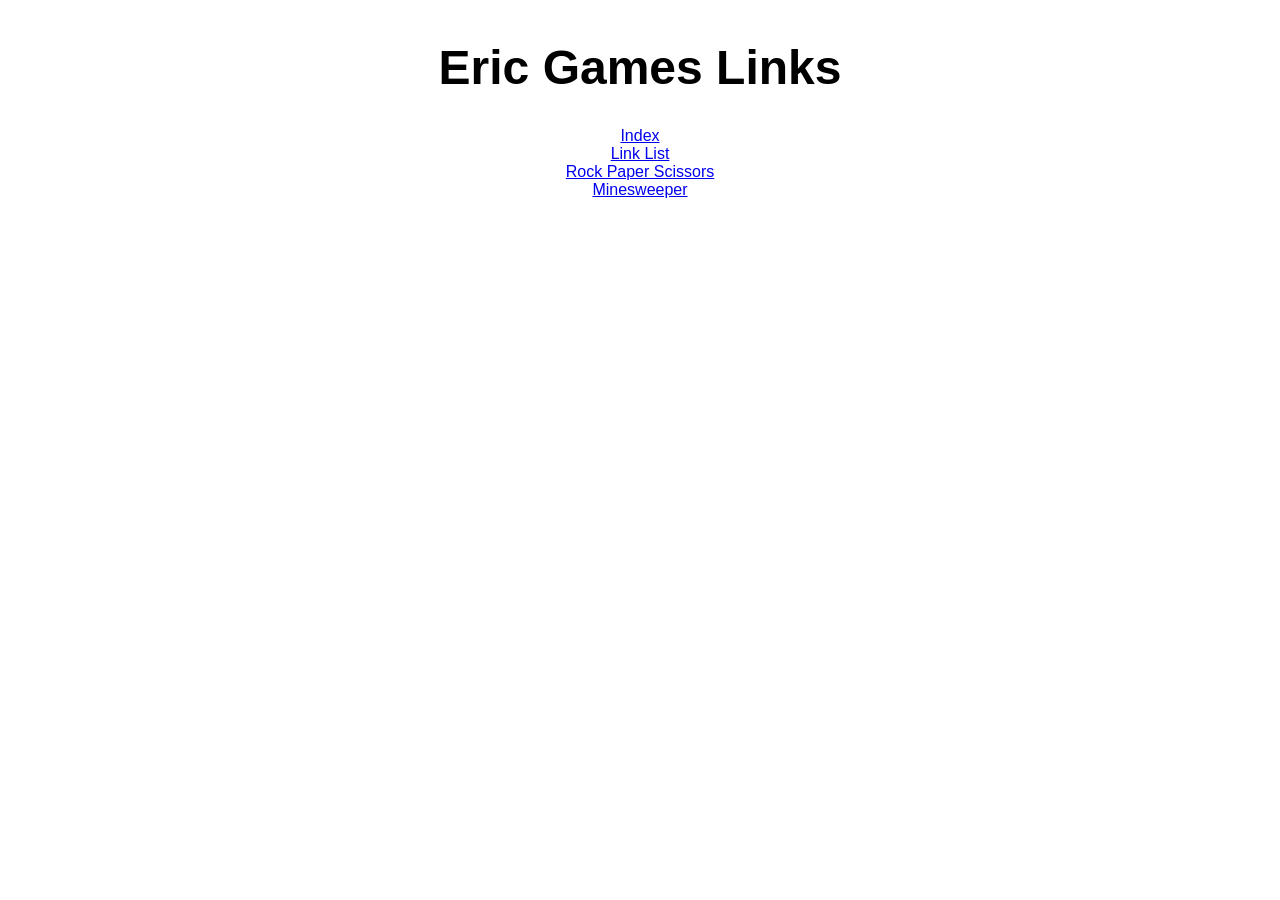
<file: links/index.html>
<!DOCTYPE html>
<html lang="es">
<head>
  <meta charset="UTF-8">
  <meta name="viewport" content="width=device-width, initial-scale=1.0">
  <title>LinkList</title>
  <style>
    body {
      margin: 0;
      font-family: Arial, sans-serif;
      background-color: #ffffff;
      color: #000000;
      display: flex;
      flex-direction: column;
      align-items: center;
      min-height: 100vh;
    }

    h1 {
      margin-top: 40px;
      font-size: 3rem;
      color: #000000;
    }
    
    .llist {
      text-align: center;
    }
  </style>
</head>
<body>

  <h1>Eric Games Links</h1>

  <div class="llist">
    <a href="/">Index</a><br>
    <a href="/links/">Link List</a><br>
    <a href="/rock-paper-sci/">Rock Paper Scissors</a><br>
    <a href="/minesweeper/">Minesweeper</a><br>
  </div>

</body>
</html>
</file>
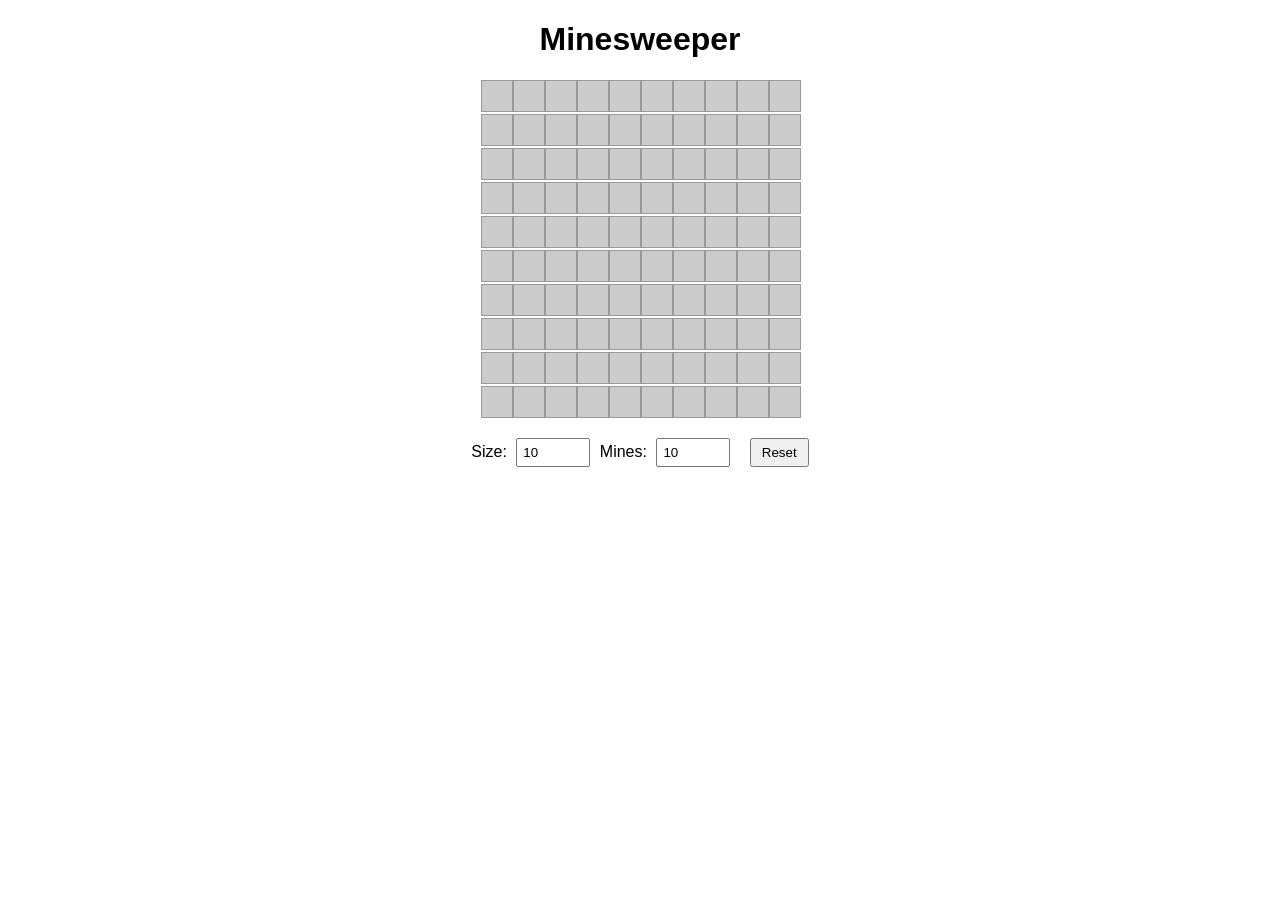
<file: minesweeper/index.html>
<!DOCTYPE html>
<html lang="en">
    <head>
        <meta charset="UTF-8" />
        <title>Minesweeper</title>
        <style>
            body {
                font-family: Arial, sans-serif;
                text-align: center;
                margin-top: 20px;
            }

            #board {
                display: grid;
                gap: 2px;
                justify-content: center;
                margin-bottom: 20px;
            }

            .cell {
                width: 30px;
                height: 30px;
                background-color: #ccc;
                border: 1px solid #999;
                display: flex;
                align-items: center;
                justify-content: center;
                font-size: 14px;
                cursor: pointer;
                user-select: none;
            }

            .revealed {
                background-color: #eee;
                cursor: default;
            }

            .mine {
                background-color: red;
            }

            .flag {
                background-color: yellow;
            }

            #controls {
                margin-top: 15px;
            }

            input[type="number"] {
                width: 60px;
                padding: 5px;
                margin: 0 5px;
            }

            button {
                padding: 5px 10px;
                margin-left: 10px;
            }
        </style>
    </head>
    <body>
        <h1>Minesweeper</h1>
        <div id="board"></div>
        <div id="controls">
            <label>
                Size:
                <input type="number" id="sizeInput" min="4" max="20" value="10" />
            </label>
            <label>
                Mines:
                <input type="number" id="minesInput" min="1" value="10" />
            </label>
            <button onclick="createBoard()">Reset</button>
        </div>

        <script>
            let rows = 10;
            let cols = 10;
            let mineCount = 10;
            let revealedCount = 0;
            let totalSafeCells = 0;
            let gameOver = false;

            const board = document.getElementById("board");
            const sizeInput = document.getElementById("sizeInput");
            const minesInput = document.getElementById("minesInput");

            let grid = [];

            function createBoard() {
                rows = cols = parseInt(sizeInput.value);
                mineCount = parseInt(minesInput.value);
                gameOver = false;
                revealedCount = 0;

                if (rows < 4) rows = cols = 4;
                if (rows > 20) rows = cols = 20;

                const maxMines = rows * cols - 1;
                if (mineCount >= maxMines) mineCount = maxMines;
                minesInput.max = maxMines;
                minesInput.value = mineCount;

                totalSafeCells = rows * cols - mineCount;

                board.innerHTML = "";
                board.style.gridTemplateColumns = `repeat(${cols}, 30px)`;
                grid = [];

                for (let r = 0; r < rows; r++) {
                    const row = [];
                    for (let c = 0; c < cols; c++) {
                        const cell = {
                            r,
                            c,
                            isMine: false,
                            revealed: false,
                            flagged: false,
                            element: document.createElement("div"),
                            adjacentMines: 0,
                        };
                        cell.element.classList.add("cell");
                        board.appendChild(cell.element);
                        row.push(cell);

                        cell.element.addEventListener("click", () =>
                            reveal(cell)
                        );
                        cell.element.addEventListener("contextmenu", (e) => {
                            e.preventDefault();
                            toggleFlag(cell);
                        });
                    }
                    grid.push(row);
                }

                placeMines();
                calculateAdjacents();
            }

            function placeMines() {
                let placed = 0;
                while (placed < mineCount) {
                    const r = Math.floor(Math.random() * rows);
                    const c = Math.floor(Math.random() * cols);
                    if (!grid[r][c].isMine) {
                        grid[r][c].isMine = true;
                        placed++;
                    }
                }
            }

            function calculateAdjacents() {
                for (let r = 0; r < rows; r++) {
                    for (let c = 0; c < cols; c++) {
                        if (grid[r][c].isMine) continue;
                        let count = 0;
                        for (let dr = -1; dr <= 1; dr++) {
                            for (let dc = -1; dc <= 1; dc++) {
                                const nr = r + dr;
                                const nc = c + dc;
                                if (
                                    nr >= 0 &&
                                    nr < rows &&
                                    nc >= 0 &&
                                    nc < cols
                                ) {
                                    if (grid[nr][nc].isMine) count++;
                                }
                            }
                        }
                        grid[r][c].adjacentMines = count;
                    }
                }
            }

            function reveal(cell) {
                if (cell.revealed || cell.flagged || gameOver) return;

                cell.revealed = true;
                revealedCount++;
                cell.element.classList.add("revealed");

                if (cell.isMine) {
                    cell.revealed = false;
                    revealedCount--;
                    revealAll(() => alert("💥 Boom! You lost."));
                    gameOver = true;
                    return;
                }

                if (cell.adjacentMines > 0) {
                    cell.element.textContent = cell.adjacentMines;
                } else {
                    // Reveal empty neighbors
                    for (let dr = -1; dr <= 1; dr++) {
                        for (let dc = -1; dc <= 1; dc++) {
                            const nr = cell.r + dr;
                            const nc = cell.c + dc;
                            if (nr >= 0 && nr < rows && nc >= 0 && nc < cols) {
                                reveal(grid[nr][nc]);
                            }
                        }
                    }
                }

                checkWin();
            }

            function toggleFlag(cell) {
                if (cell.revealed || gameOver) return;
                cell.flagged = !cell.flagged;
                cell.element.classList.toggle("flag");
                cell.element.textContent = cell.flagged ? "🚩" : "";
            }

            function revealAll(callback) {
                for (let r = 0; r < rows; r++) {
                    for (let c = 0; c < cols; c++) {
                        const cell = grid[r][c];
                        if (!cell.revealed) {
                            cell.revealed = true;
                            cell.element.classList.add("revealed");
                            if (cell.isMine) {
                                cell.element.classList.add("mine");
                                cell.element.textContent = "💣";
                            } else if (cell.adjacentMines > 0) {
                                cell.element.textContent = cell.adjacentMines;
                            }
                        }
                    }
                }
                setTimeout(() => {
                    if (callback) callback();
                }, 100);
            }

            function checkWin() {
                if (revealedCount === totalSafeCells && !gameOver) {
                    gameOver = true;
                    setTimeout(() => alert("🎉 Congratulations! You won."), 100);
                }
            }

            // Start the board on load
            createBoard();
        </script>
    </body>
</html>
</file>
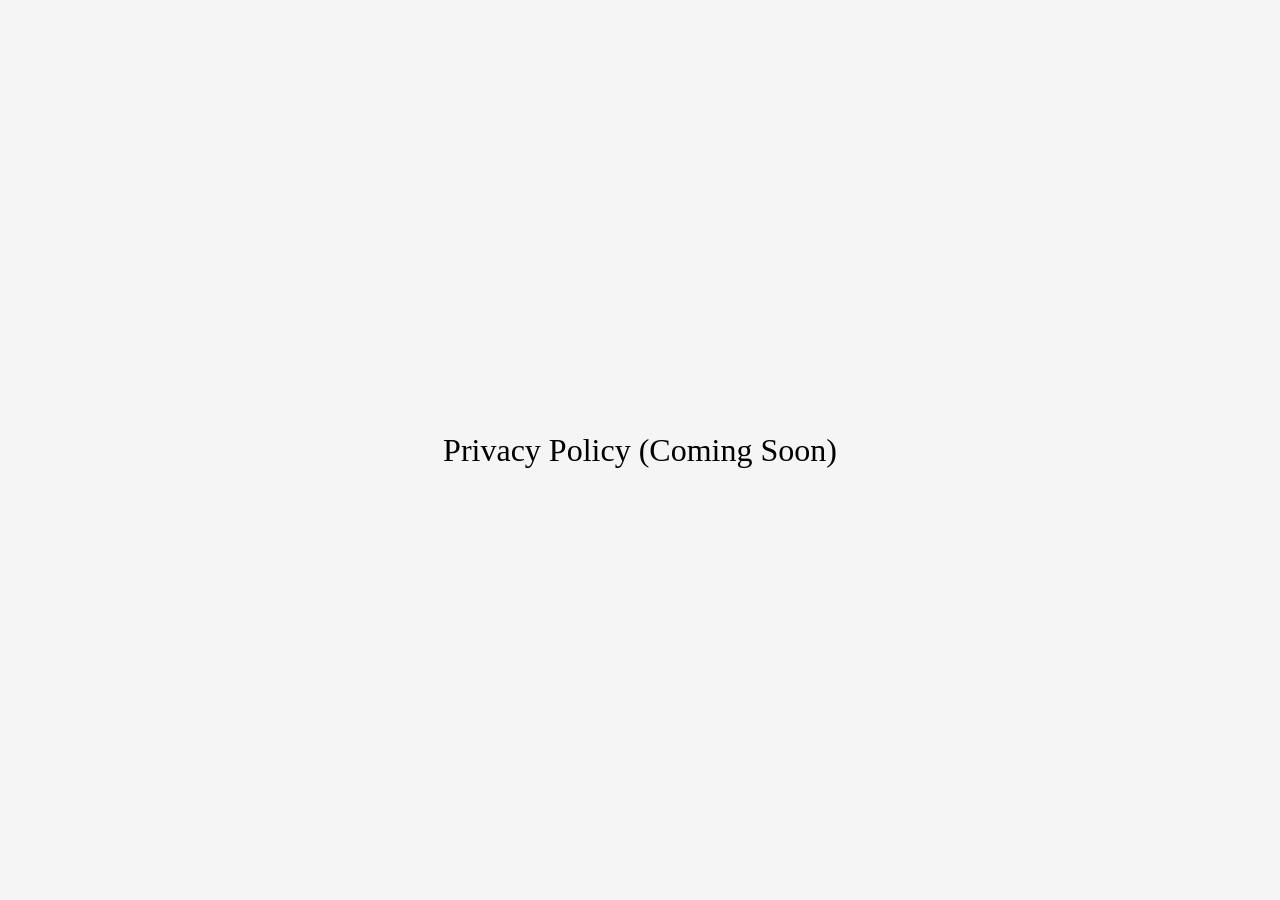
<file: privacy-policy/index.html>
<!doctype html>
<html>
    <head>
        <title>Privacy Policy</title>
        <meta charset=”utf-8”/>
        <style>
            body {
                background-color: whitesmoke;
            }

            .center {
                position: fixed;
                top: 50%;
                left: 50%;
                transform: translate(-50%, -50%);
            }

            #title {
                color: black;
                font-size: 200%;
                align-self: center;
            }
        </style>
    </head>
    <body>
        <div class="center">
            <p id="title">Privacy Policy (Coming Soon)</p> 
        </div>
    </body>
</html>
</file>
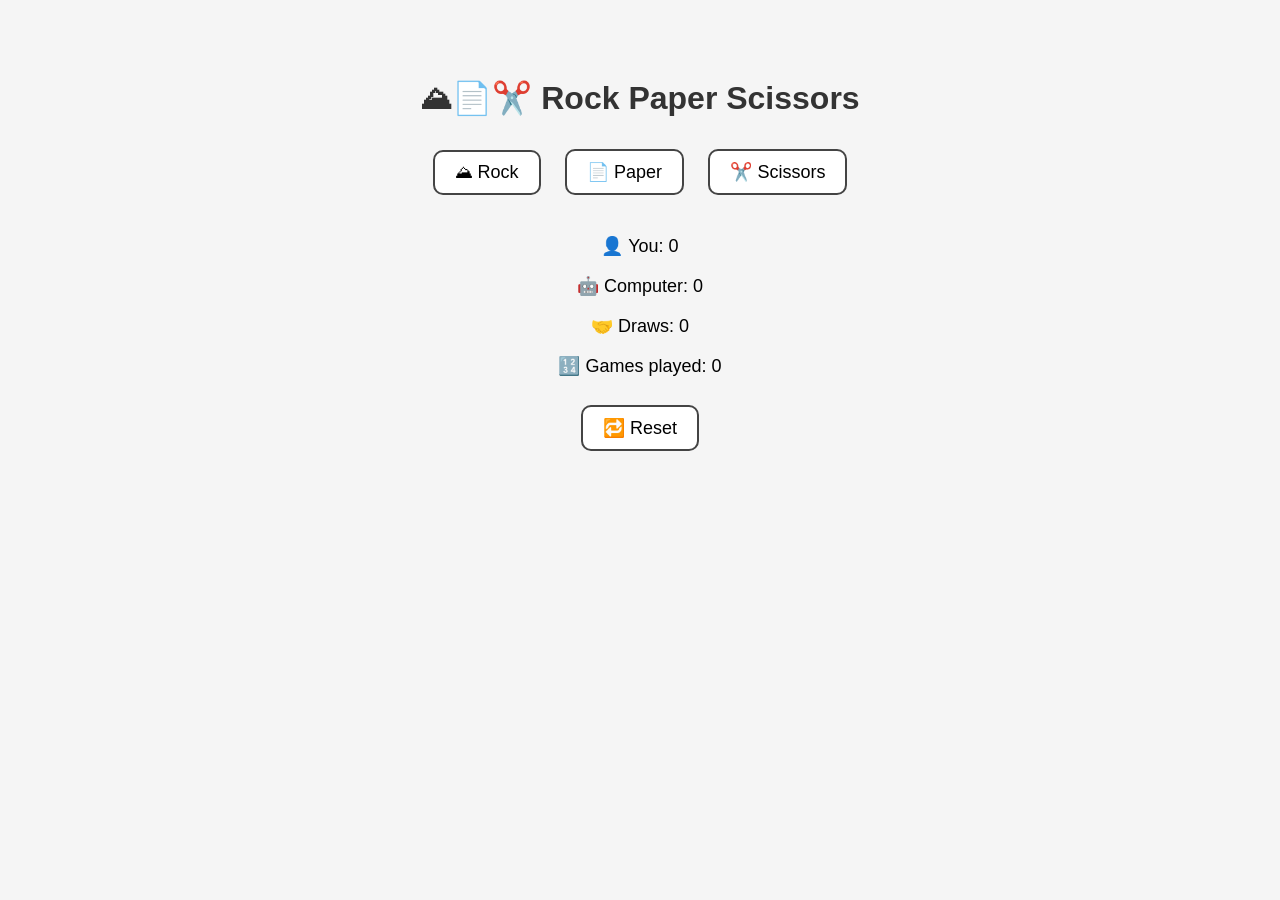
<file: rock-paper-sci/index.html>
<!DOCTYPE html>
<html lang="en">
    <head>
        <meta charset="UTF-8" />
        <meta name="viewport" content="width=device-width, initial-scale=1.0" />
        <title>Rock Paper Scissors</title>
        <style>
            body {
                font-family: Arial, sans-serif;
                text-align: center;
                padding: 50px;
                background-color: #f5f5f5;
            }

            h1 {
                color: #333;
            }

            .buttons button, #reset {
                font-size: 18px;
                margin: 10px;
                padding: 10px 20px;
                cursor: pointer;
                border-radius: 10px;
                border: 2px solid #444;
                background-color: white;
            }

            .buttons button:hover, #reset:hover {
                background-color: #ddd;
            }

            #result {
                margin-top: 30px;
                font-size: 20px;
            }

            #scores {
                margin-top: 20px;
                font-size: 18px;
            }
        </style>
    </head>
    <body>
        <h1>⛰📄✂️ Rock Paper Scissors</h1>

        <div class="buttons">
            <button onclick="play('rock')">⛰ Rock</button>
            <button onclick="play('paper')">📄 Paper</button>
            <button onclick="play('scissors')">✂️ Scissors</button>
        </div>

        <div id="result"></div>

        <div id="scores">
            <p>👤 You: <span id="scoreUser">0</span></p>
            <p>🤖 Computer: <span id="scoreComputer">0</span></p>
            <p>🤝 Draws: <span id="draws">0</span></p>
            <p>🔢 Games played: <span id="gamesCounter">0</span></p>
        </div>

        <button id="reset" onclick="resetGame()">🔁 Reset</button>

        <script>
            // Load scores from localStorage or establish initial values
            let scoreUser = parseInt(localStorage.getItem("scoreUser")) || 0;
            let scoreComputer = parseInt(localStorage.getItem("scoreComputer")) || 0;
            let draws = parseInt(localStorage.getItem("draws")) || 0;
            let games = parseInt(localStorage.getItem("games")) || 0;

            function play(choiceUser) {
                const options = ["rock", "paper", "scissors"];
                const choiceComputer = options[Math.floor(Math.random() * 3)];
                let result = "";

                if (choiceUser === choiceComputer) {
                    result = "Draw!";
                    draws++;
                } else if (
                    (choiceUser === "rock" && choiceComputer === "scissors") ||
                    (choiceUser === "paper" && choiceComputer === "rock") ||
                    (choiceUser === "scissors" && choiceComputer === "paper")
                ) {
                    result = "You win!";
                    scoreUser++;
                } else {
                    result = "You lost.";
                    scoreComputer++;
                }

                games++;

                // Save in localStorage
                saveScores();

                document.getElementById("result").innerHTML = `
                    You chose: <strong>${choiceUser}</strong><br>
                    The computer chose: <strong>${choiceComputer}</strong><br>
                    <h2>${result}</h2>
                `;

                updateScores();
            }

            function updateScores() {
                document.getElementById("scoreUser").textContent = scoreUser;
                document.getElementById("scoreComputer").textContent = scoreComputer;
                document.getElementById("draws").textContent = draws;
                document.getElementById("gamesCounter").textContent = games;
            }

            function saveScores() {
                localStorage.setItem("scoreUser", scoreUser);
                localStorage.setItem("scoreComputer", scoreComputer);
                localStorage.setItem("draws", draws);
                localStorage.setItem("games", games);
            }

            function resetGame() {
                if (confirm("Are you sure you want to reset the scores?")) {
                    scoreUser = 0;
                    scoreComputer = 0;
                    draws = 0;
                    games = 0;
                    localStorage.clear();
                    document.getElementById("result").innerHTML = "";
                    updateScores();
                }
            }

            // Start scores on screen when loading
            updateScores();
        </script>
    </body>
</html>
</file>
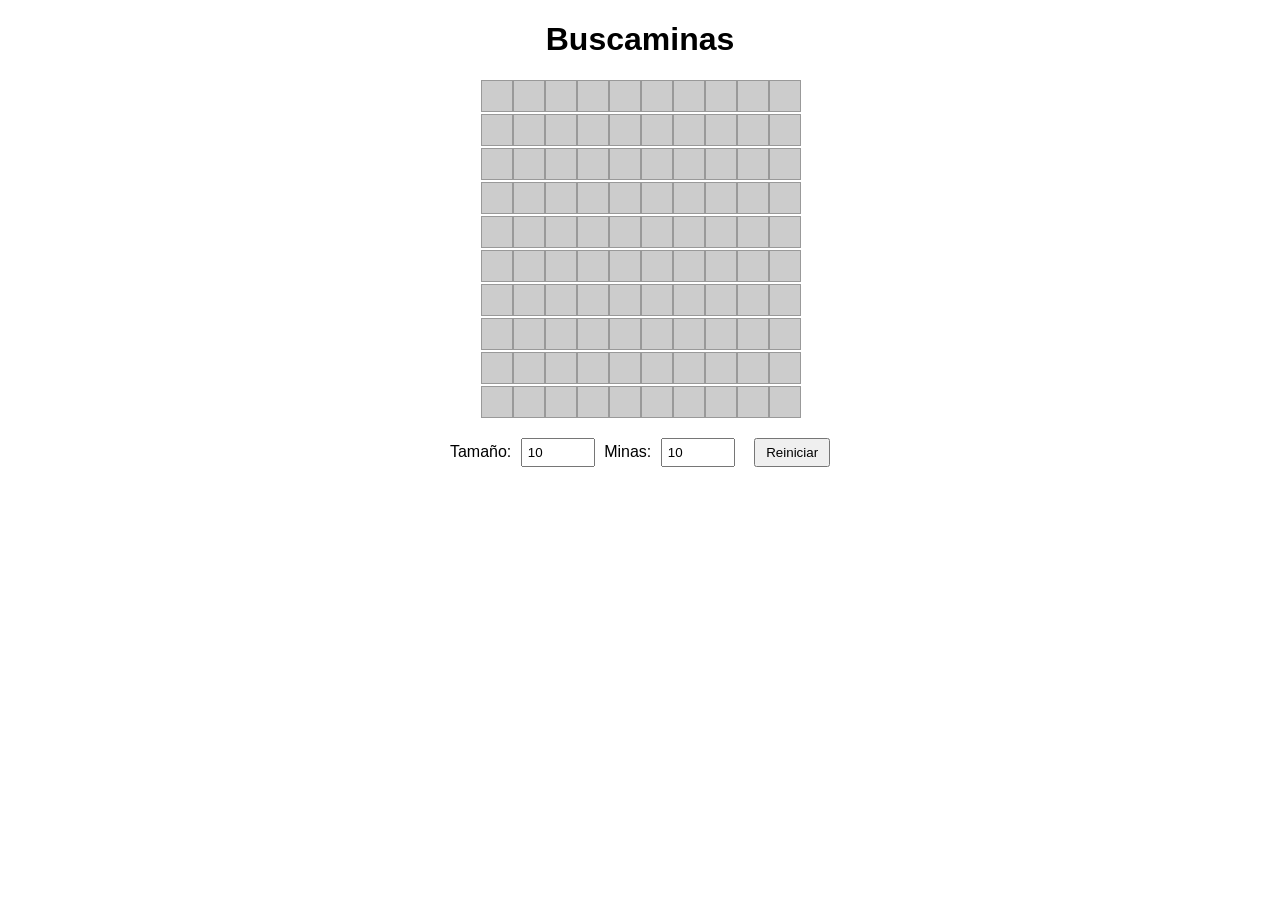
<file: minesweeper/es.html>
<!DOCTYPE html>
<html lang="en">
    <head>
        <meta charset="UTF-8" />
        <title>Buscaminas</title>
        <style>
            body {
                font-family: Arial, sans-serif;
                text-align: center;
                margin-top: 20px;
            }

            #board {
                display: grid;
                gap: 2px;
                justify-content: center;
                margin-bottom: 20px;
            }

            .cell {
                width: 30px;
                height: 30px;
                background-color: #ccc;
                border: 1px solid #999;
                display: flex;
                align-items: center;
                justify-content: center;
                font-size: 14px;
                cursor: pointer;
                user-select: none;
            }

            .revealed {
                background-color: #eee;
                cursor: default;
            }

            .mine {
                background-color: red;
            }

            .flag {
                background-color: yellow;
            }

            #controls {
                margin-top: 15px;
            }

            input[type="number"] {
                width: 60px;
                padding: 5px;
                margin: 0 5px;
            }

            button {
                padding: 5px 10px;
                margin-left: 10px;
            }
        </style>
    </head>
    <body>
        <h1>Buscaminas</h1>
        <div id="board"></div>
        <div id="controls">
            <label>
                Tamaño:
                <input type="number" id="sizeInput" min="4" max="20" value="10" />
            </label>
            <label>
                Minas:
                <input type="number" id="minesInput" min="1" value="10" />
            </label>
            <button onclick="createBoard()">Reiniciar</button>
        </div>

        <script>
            let rows = 10;
            let cols = 10;
            let mineCount = 10;
            let revealedCount = 0;
            let totalSafeCells = 0;
            let gameOver = false;

            const board = document.getElementById("board");
            const sizeInput = document.getElementById("sizeInput");
            const minesInput = document.getElementById("minesInput");

            let grid = [];

            function createBoard() {
                rows = cols = parseInt(sizeInput.value);
                mineCount = parseInt(minesInput.value);
                gameOver = false;
                revealedCount = 0;

                if (rows < 4) rows = cols = 4;
                if (rows > 20) rows = cols = 20;

                const maxMines = rows * cols - 1;
                if (mineCount >= maxMines) mineCount = maxMines;
                minesInput.max = maxMines;
                minesInput.value = mineCount;

                totalSafeCells = rows * cols - mineCount;

                board.innerHTML = "";
                board.style.gridTemplateColumns = `repeat(${cols}, 30px)`;
                grid = [];

                for (let r = 0; r < rows; r++) {
                    const row = [];
                    for (let c = 0; c < cols; c++) {
                        const cell = {
                            r,
                            c,
                            isMine: false,
                            revealed: false,
                            flagged: false,
                            element: document.createElement("div"),
                            adjacentMines: 0,
                        };
                        cell.element.classList.add("cell");
                        board.appendChild(cell.element);
                        row.push(cell);

                        cell.element.addEventListener("click", () =>
                            reveal(cell)
                        );
                        cell.element.addEventListener("contextmenu", (e) => {
                            e.preventDefault();
                            toggleFlag(cell);
                        });
                    }
                    grid.push(row);
                }

                placeMines();
                calculateAdjacents();
            }

            function placeMines() {
                let placed = 0;
                while (placed < mineCount) {
                    const r = Math.floor(Math.random() * rows);
                    const c = Math.floor(Math.random() * cols);
                    if (!grid[r][c].isMine) {
                        grid[r][c].isMine = true;
                        placed++;
                    }
                }
            }

            function calculateAdjacents() {
                for (let r = 0; r < rows; r++) {
                    for (let c = 0; c < cols; c++) {
                        if (grid[r][c].isMine) continue;
                        let count = 0;
                        for (let dr = -1; dr <= 1; dr++) {
                            for (let dc = -1; dc <= 1; dc++) {
                                const nr = r + dr;
                                const nc = c + dc;
                                if (
                                    nr >= 0 &&
                                    nr < rows &&
                                    nc >= 0 &&
                                    nc < cols
                                ) {
                                    if (grid[nr][nc].isMine) count++;
                                }
                            }
                        }
                        grid[r][c].adjacentMines = count;
                    }
                }
            }

            function reveal(cell) {
                if (cell.revealed || cell.flagged || gameOver) return;

                cell.revealed = true;
                revealedCount++;
                cell.element.classList.add("revealed");

                if (cell.isMine) {
                    cell.revealed = false;
                    revealedCount--;
                    revealAll(() => alert("💥 ¡Boom! Perdiste."));
                    gameOver = true;
                    return;
                }

                if (cell.adjacentMines > 0) {
                    cell.element.textContent = cell.adjacentMines;
                } else {
                    // Reveal empty neighbors
                    for (let dr = -1; dr <= 1; dr++) {
                        for (let dc = -1; dc <= 1; dc++) {
                            const nr = cell.r + dr;
                            const nc = cell.c + dc;
                            if (nr >= 0 && nr < rows && nc >= 0 && nc < cols) {
                                reveal(grid[nr][nc]);
                            }
                        }
                    }
                }

                checkWin();
            }

            function toggleFlag(cell) {
                if (cell.revealed || gameOver) return;
                cell.flagged = !cell.flagged;
                cell.element.classList.toggle("flag");
                cell.element.textContent = cell.flagged ? "🚩" : "";
            }

            function revealAll(callback) {
                for (let r = 0; r < rows; r++) {
                    for (let c = 0; c < cols; c++) {
                        const cell = grid[r][c];
                        if (!cell.revealed) {
                            cell.revealed = true;
                            cell.element.classList.add("revealed");
                            if (cell.isMine) {
                                cell.element.classList.add("mine");
                                cell.element.textContent = "💣";
                            } else if (cell.adjacentMines > 0) {
                                cell.element.textContent = cell.adjacentMines;
                            }
                        }
                    }
                }
                setTimeout(() => {
                    if (callback) callback();
                }, 100);
            }

            function checkWin() {
                if (revealedCount === totalSafeCells && !gameOver) {
                    gameOver = true;
                    setTimeout(() => alert("🎉 ¡Felicidades! Ganaste."), 100);
                }
            }

            // Start the board on load
            createBoard();
        </script>
    </body>
</html>
</file>
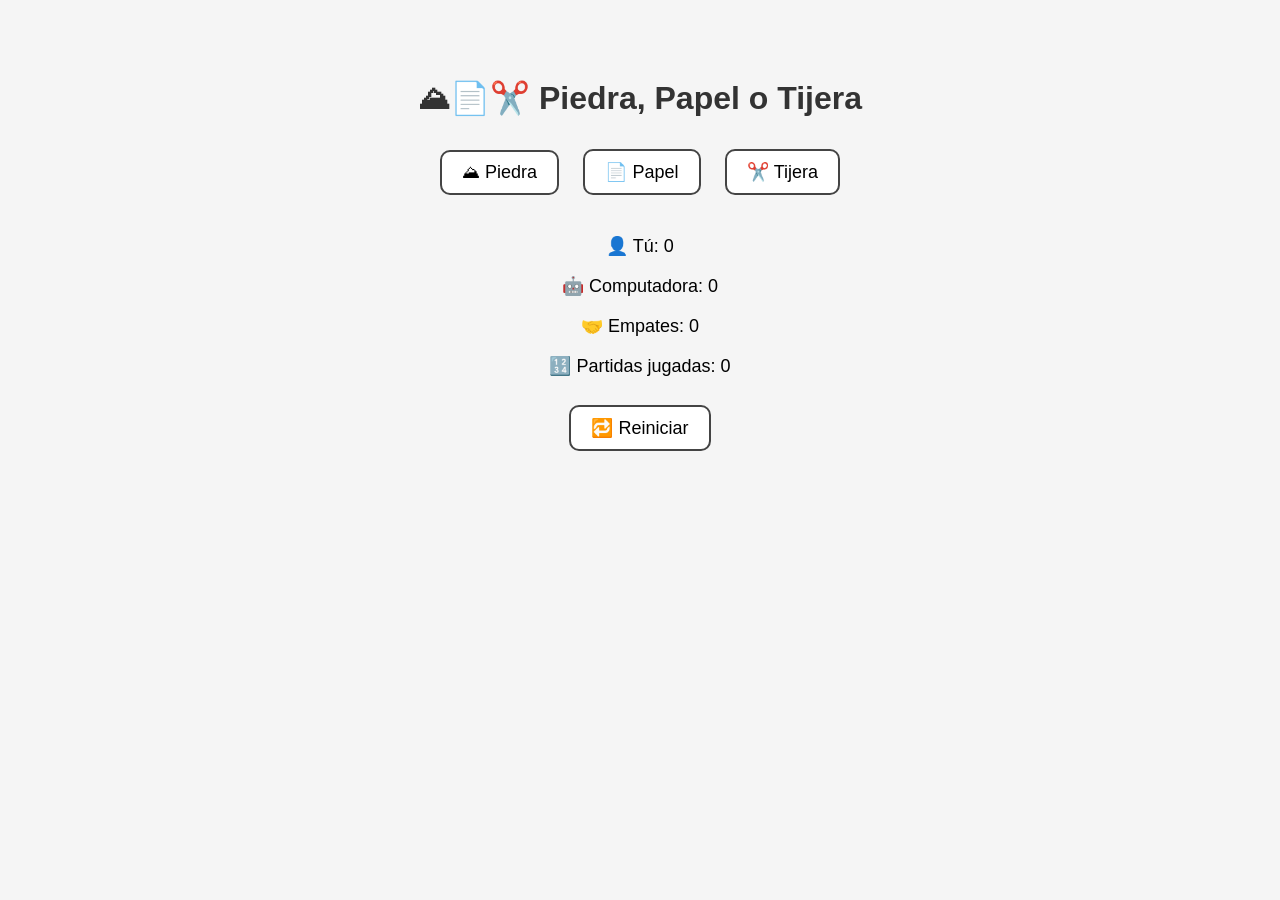
<file: rock-paper-sci/es.html>
<!DOCTYPE html>
<html lang="en">
    <head>
        <meta charset="UTF-8" />
        <meta name="viewport" content="width=device-width, initial-scale=1.0" />
        <title>Piedra, Papel o Tijera</title>
        <style>
            body {
                font-family: Arial, sans-serif;
                text-align: center;
                padding: 50px;
                background-color: #f5f5f5;
            }

            h1 {
                color: #333;
            }

            .buttons button, #reset {
                font-size: 18px;
                margin: 10px;
                padding: 10px 20px;
                cursor: pointer;
                border-radius: 10px;
                border: 2px solid #444;
                background-color: white;
            }

            .buttons button:hover, #reset:hover {
                background-color: #ddd;
            }

            #result {
                margin-top: 30px;
                font-size: 20px;
            }

            #scores {
                margin-top: 20px;
                font-size: 18px;
            }
        </style>
    </head>
    <body>
        <h1>⛰📄✂️ Piedra, Papel o Tijera</h1>

        <div class="buttons">
            <button onclick="play('piedra')">⛰ Piedra</button>
            <button onclick="play('papel')">📄 Papel</button>
            <button onclick="play('tijera')">✂️ Tijera</button>
        </div>

        <div id="result"></div>

        <div id="scores">
            <p>👤 Tú: <span id="scoreUser">0</span></p>
            <p>🤖 Computadora: <span id="scoreComputer">0</span></p>
            <p>🤝 Empates: <span id="draws">0</span></p>
            <p>🔢 Partidas jugadas: <span id="gamesCounter">0</span></p>
        </div>

        <button id="reset" onclick="resetGame()">🔁 Reiniciar</button>

        <script>
            // Load scores from localStorage or establish initial values
            let scoreUser = parseInt(localStorage.getItem("scoreUser")) || 0;
            let scoreComputer = parseInt(localStorage.getItem("scoreComputer")) || 0;
            let draws = parseInt(localStorage.getItem("draws")) || 0;
            let games = parseInt(localStorage.getItem("games")) || 0;

            function play(choiceUser) {
                const options = ["piedra", "papel", "tijera"];
                const choiceComputer = options[Math.floor(Math.random() * 3)];
                let result = "";

                if (choiceUser === choiceComputer) {
                    result = "¡Empate!";
                    draws++;
                } else if (
                    (choiceUser === "piedra" && choiceComputer === "tijera") ||
                    (choiceUser === "papel" && choiceComputer === "piedra") ||
                    (choiceUser === "tijera" && choiceComputer === "papel")
                ) {
                    result = "¡Ganaste!";
                    scoreUser++;
                } else {
                    result = "Perdiste.";
                    scoreComputer++;
                }

                games++;

                // Save in localStorage
                saveScores();

                document.getElementById("result").innerHTML = `
                    Tú elegiste: <strong>${choiceUser}</strong><br>
                    La computadora eligió: <strong>${choiceComputer}</strong><br>
                    <h2>${result}</h2>
                `;

                updateScores();
            }

            function updateScores() {
                document.getElementById("scoreUser").textContent = scoreUser;
                document.getElementById("scoreComputer").textContent = scoreComputer;
                document.getElementById("draws").textContent = draws;
                document.getElementById("gamesCounter").textContent = games;
            }

            function saveScores() {
                localStorage.setItem("scoreUser", scoreUser);
                localStorage.setItem("scoreComputer", scoreComputer);
                localStorage.setItem("draws", draws);
                localStorage.setItem("games", games);
            }

            function resetGame() {
                if (confirm("¿Estás seguro de que quieres reiniciar los puntajes?")) {
                    scoreUser = 0;
                    scoreComputer = 0;
                    draws = 0;
                    games = 0;
                    localStorage.clear();
                    document.getElementById("result").innerHTML = "";
                    updateScores();
                }
            }

            // Start scores on screen when loading
            updateScores();
        </script>
    </body>
</html>
</file>
